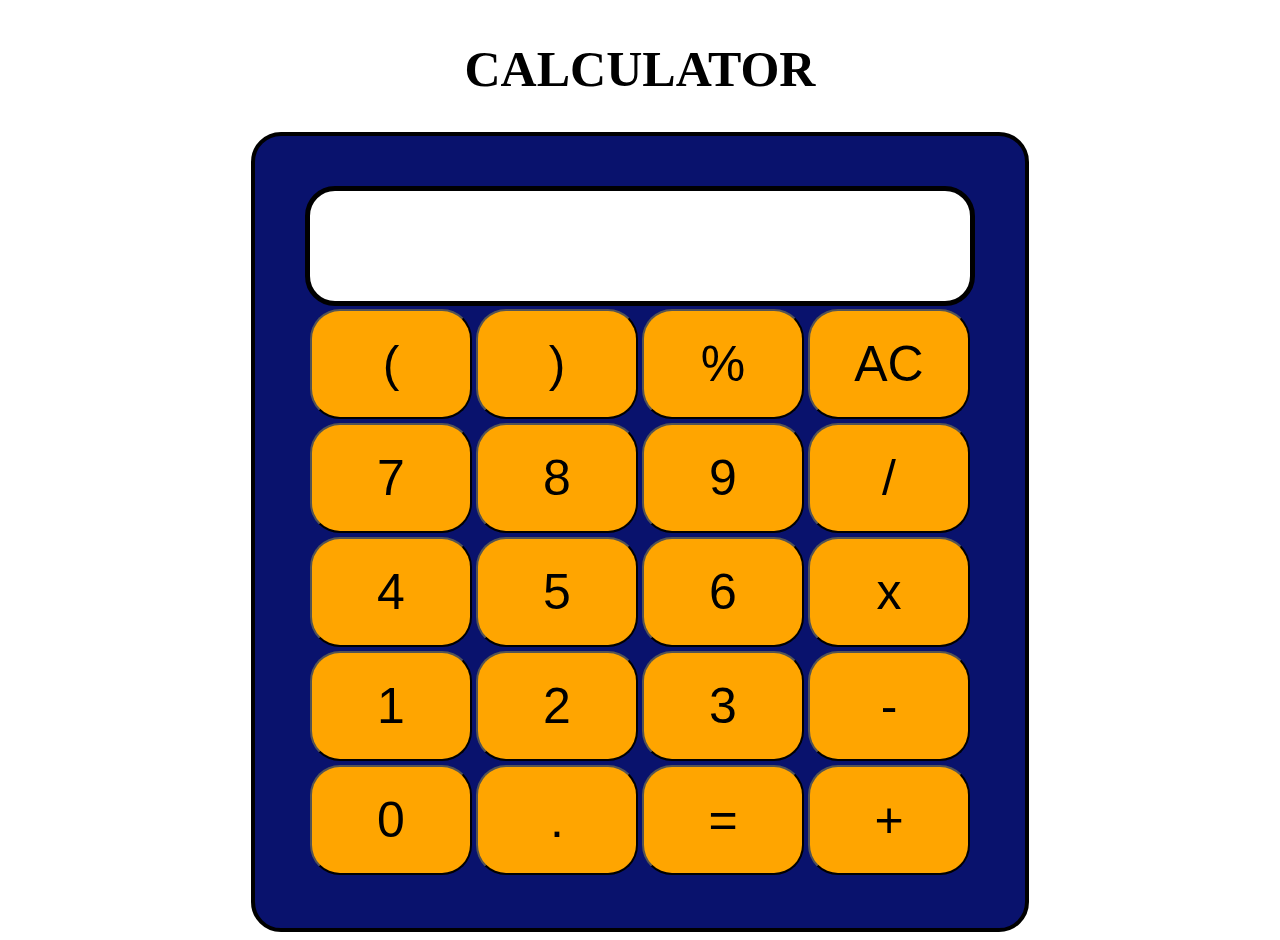
<file: Internship/Level 2 Task 1/index.html>
<html lang="en">
<head>
    <meta charset="UTF-8">
    <meta http-equiv="X-UA-Compatible" content="IE=edge">
    <meta name="viewport" content="width=device-width, initial-scale=1.0">
    <link rel="stylesheet" href="app.css">
    <title>Calculator</title>
    <script src="app.js"></script>
    </script>
</head>
<body>
    <div class="contain">
        <h1>CALCULATOR</h1>
        
        <div class="calculator">
        <input type="text" name="cal" id="cal">
        <table>
            <tr>
                <td><button onclick="number( '(' )">(</button></td>
                <td><button onclick="number( ')' )">)</button></td>
                <td><button onclick="number( '%' )">%</button></td>
                <td><button onclick="clearcal()">AC</button></td>
            </tr>

            <tr>
                <td><button onclick="number( '7' )">7</button></td>
                <td><button onclick="number( '8' )">8</button></td>
                <td><button onclick="number( '9' )">9</button></td>
                <td><button onclick="number( '/' )">/</button></td>
            </tr>

            <tr>
                <td><button onclick="number( '4' )">4</button></td>
                <td><button onclick="number( '5' )">5</button></td>
                <td><button onclick="number( '6' )">6</button></td>
                <td><button onclick="number( '*' )">x</button></td>
            </tr>

            <tr>
                <td><button onclick="number( '1' )">1</button></td>
                <td><button onclick="number( '2' )">2</button></td>
                <td><button onclick="number( '3' )">3</button></td>
                <td><button onclick="number( '-' )">-</button></td>
            </tr>

            <tr>
                <td><button onclick="number( '0' )">0</button></td>
                <td><button onclick="number( '.' )">.</button></td>
                <td><button onclick="res( '=' )">=</button></td>
                <td><button onclick="number( '+' )">+</button></td>
            </tr>
        </table>

        </div>
    </div>
    
</body>

</html>
</file>
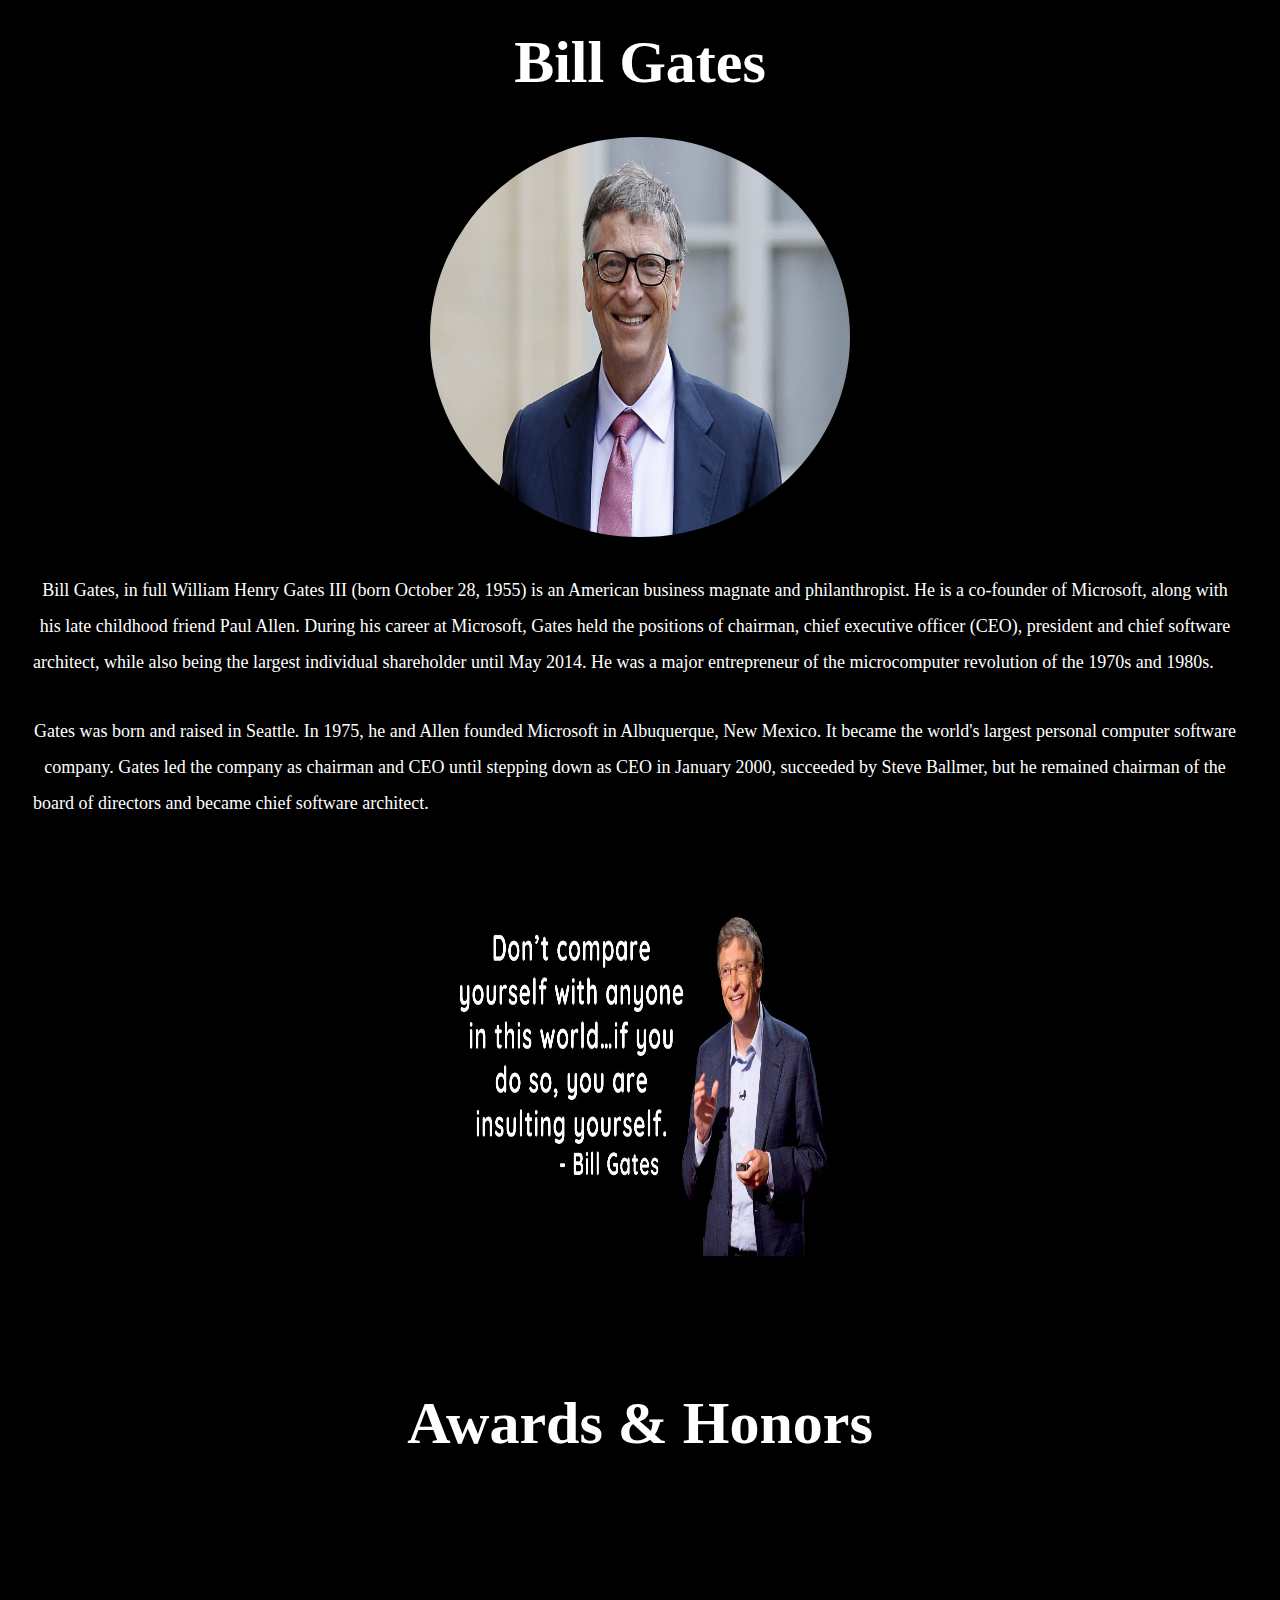
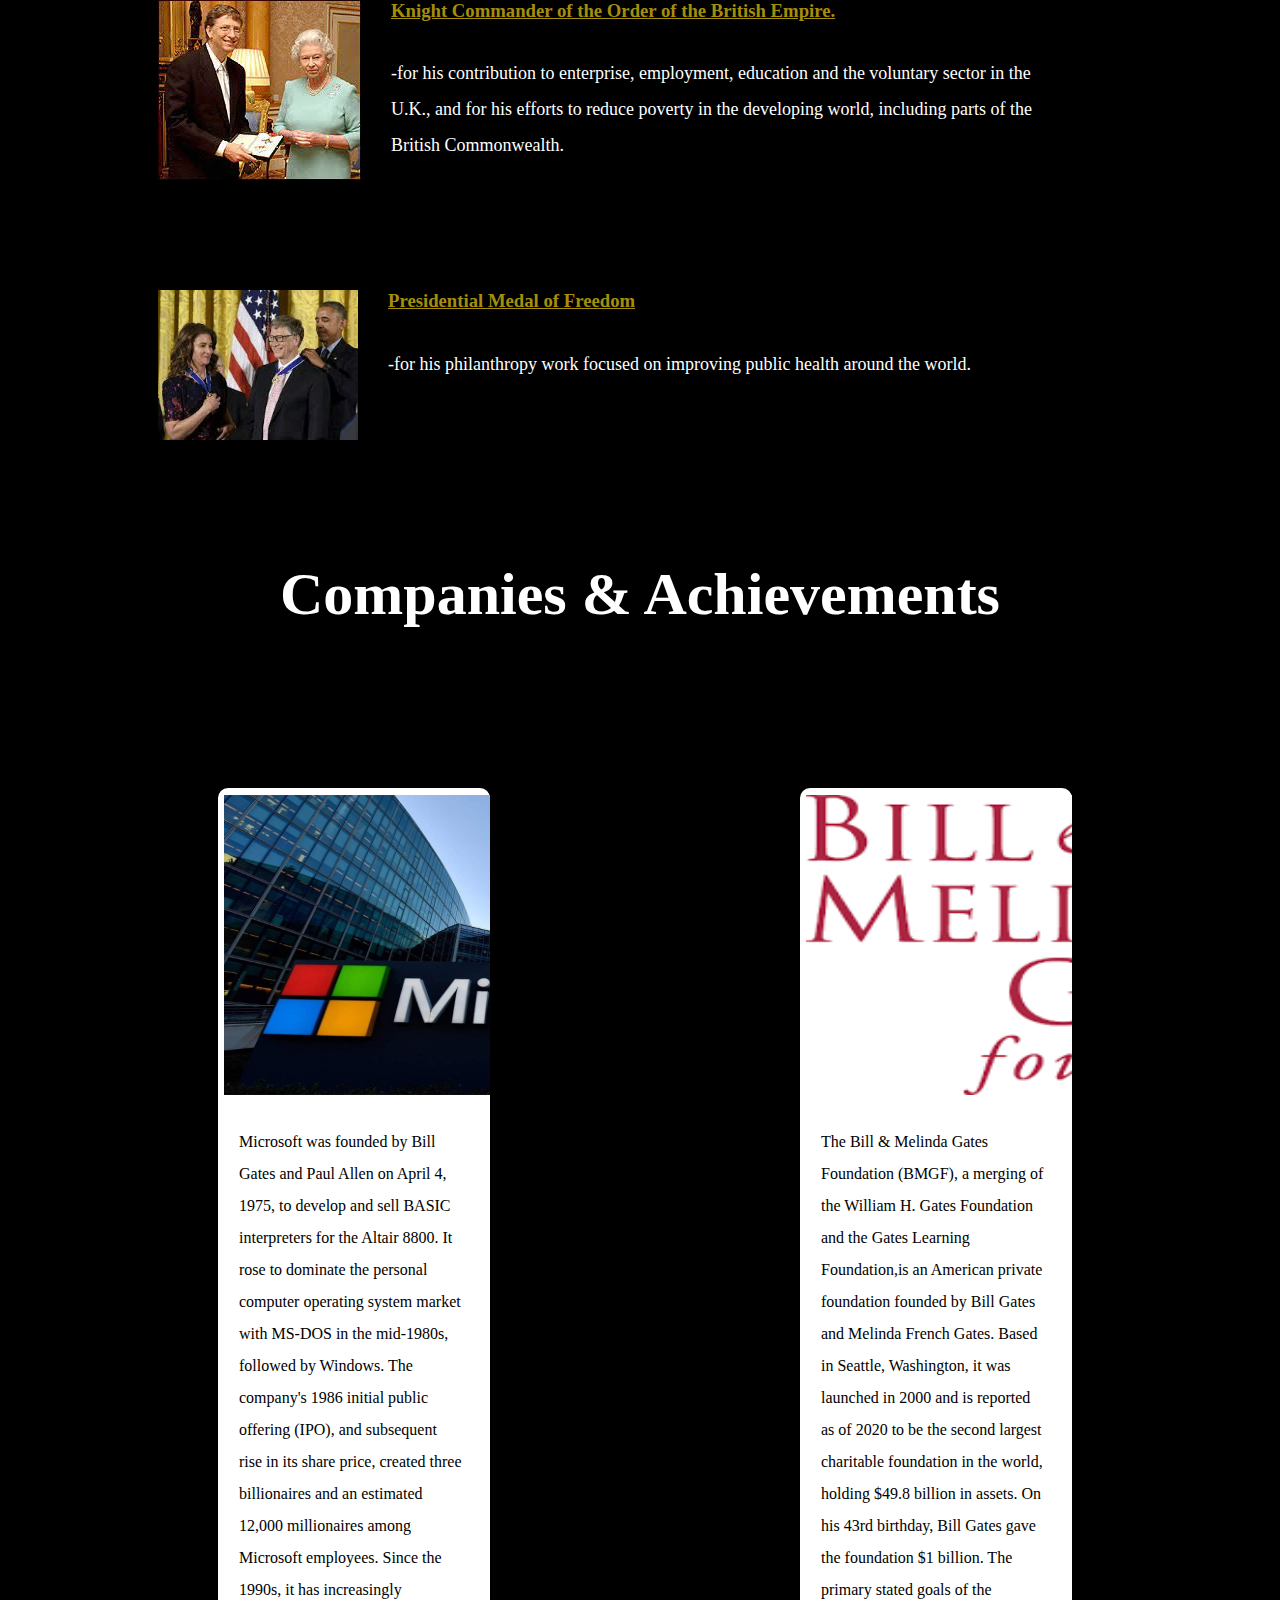
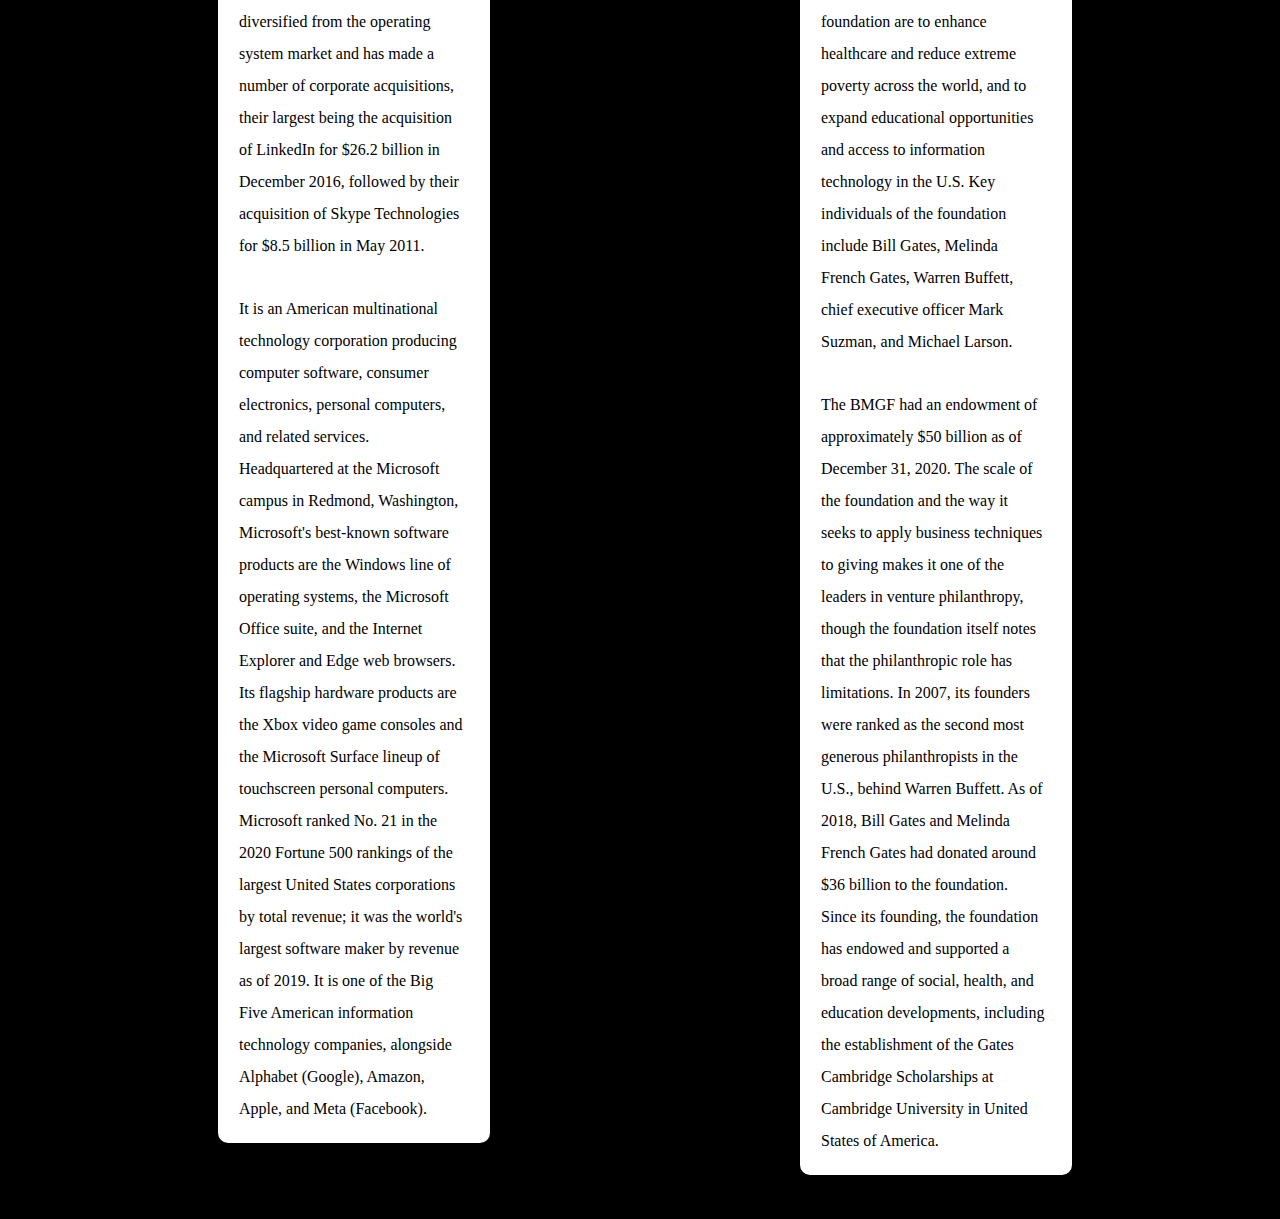
<file: Internship/Level 2 Task 2/index.html>
<html lang="en">
<head>
    <meta charset="UTF-8">
    <meta http-equiv="X-UA-Compatible" content="IE=edge">
    <meta name="viewport" content="width=device-width, initial-scale=1.0">
    <title>Admiring Page for Bill Gates</title>
    <link rel="stylesheet" href="styles.css">
    <link href="https://cdn.jsdelivr.net/npm/bootstrap@5.0.2/dist/css/bootstrap.min.css" rel="stylesheet" integrity="sha384-EVSTQN3/azprG1Anm3QDgpJLIm9Nao0Yz1ztcQTwFspd3yD65VohhpuuCOmLASjC" crossorigin="anonymous">
    <style>
        body{
            background-color: black;
        }
     </style>
</head>
<body>

    <div class="heading">
        <h1>Bill Gates</h1>
        <div class="line">
            <div class="imge">
                <img src="images/Bill_Gates_the_co-Founder.jpg" alt="Bill Gates" width="420px" height="400px">
            </div>
            <div class="main">
                <p>Bill Gates, in full William Henry Gates III (born October 28, 1955) is an American business magnate and philanthropist. He is a co-founder of Microsoft, along with his late childhood friend Paul Allen. During his career at Microsoft, Gates held the positions of chairman, chief executive officer (CEO), president and chief software architect, while also being the largest individual shareholder until May 2014. He was a major entrepreneur of the microcomputer revolution of the 1970s and 1980s.</p>
                <p>Gates was born and raised in Seattle. In 1975, he and Allen founded Microsoft in Albuquerque, New Mexico. It became the world's largest personal computer software company. Gates led the company as chairman and CEO until stepping down as CEO in January 2000, succeeded by Steve Ballmer, but he remained chairman of the board of directors and became chief software architect.</p>
            </div>
            <div class="vid">
                
            </div>
            <div class="qot">
                <img src="images/bill-gates-quotes.jpg" alt="bill gates quotes" width="30%" height="40%">
            </div>
            <div class="awh">
                <h2>Awards & Honors</h2>
             </div>
             <div class="awhh">
                <img src="images/award1.jpeg" alt="award1">
                <h3><u>Knight Commander of the Order of the British Empire.</u></h3>
                <p>-for his contribution to enterprise, employment, education and the voluntary sector in the U.K., and for his efforts to reduce poverty in the developing world, including parts of the British Commonwealth.</p>
            </div>
            <br><br><br><br><br>
            
            <div class="awhh1">
                <img src="images/award2.jpeg" alt="award2" width="200px">
                <h3><u>Presidential Medal of Freedom</u></h3>
                <p>-for his philanthropy work focused on improving public health around the world.</p>
             </div>
             <br><br><br><br><br>

            <div class="imp">
                <h2>Companies & Achievements</h2>

            </div>
            <div class="mainto">

                <div class="split left">
                    <div class="center">
                       <img src="images/microsoft.jpg" alt="microsoft" width="580px" height="300px">
                       <p>Microsoft was founded by Bill Gates and Paul Allen on April 4, 1975, to develop and sell BASIC interpreters for the Altair 8800. It rose to dominate the personal computer operating system market with MS-DOS in the mid-1980s, followed by Windows. The company's 1986 initial public offering (IPO), and subsequent rise in its share price, created three billionaires and an estimated 12,000 millionaires among Microsoft employees. Since the 1990s, it has increasingly diversified from the operating system market and has made a number of corporate acquisitions, their largest being the acquisition of LinkedIn for $26.2  billion in December 2016, followed by their acquisition of Skype Technologies for $8.5 billion in May 2011.</p>
                       <p>It is an American multinational technology corporation producing computer software, consumer electronics, personal computers, and related services. Headquartered at the Microsoft campus in Redmond, Washington, Microsoft's best-known software products are the Windows line of operating systems, the Microsoft Office suite, and the Internet Explorer and Edge web browsers. Its flagship hardware products are the Xbox video game consoles and the Microsoft Surface lineup of touchscreen personal computers. Microsoft ranked No. 21 in the 2020 Fortune 500 rankings of the largest United States corporations by total revenue; it was the world's largest software maker by revenue as of 2019. It is one of the Big Five American information technology companies, alongside Alphabet (Google), Amazon, Apple, and Meta (Facebook).</p>
                    </div>
                  </div>
                  
                  <div class="split right">
                   <div class="center">
                      <img src="images/foundation.png" alt="foundation" width="580px" height="300px">
                      <p>The Bill & Melinda Gates Foundation (BMGF), a merging of the William H. Gates Foundation and the Gates Learning Foundation,is an American private foundation founded by Bill Gates and Melinda French Gates. Based in Seattle, Washington, it was launched in 2000 and is reported as of 2020 to be the second largest charitable foundation in the world, holding $49.8 billion in assets. On his 43rd birthday, Bill Gates gave the foundation $1 billion. The primary stated goals of the foundation are to enhance healthcare and reduce extreme poverty across the world, and to expand educational opportunities and access to information technology in the U.S. Key individuals of the foundation include Bill Gates, Melinda French Gates, Warren Buffett, chief executive officer Mark Suzman, and Michael Larson.</p>
                      <p>The BMGF had an endowment of approximately $50 billion as of December 31, 2020. The scale of the foundation and the way it seeks to apply business techniques to giving makes it one of the leaders in venture philanthropy, though the foundation itself notes that the philanthropic role has limitations. In 2007, its founders were ranked as the second most generous philanthropists in the U.S., behind Warren Buffett. As of 2018, Bill Gates and Melinda French Gates had donated around $36 billion to the foundation. Since its founding, the foundation has endowed and supported a broad range of social, health, and education developments, including the establishment of the Gates Cambridge Scholarships at Cambridge University in United States of America. </p>
                   </div>
                 </div>

            </div>
           <br> <br>
             
        </div>
    </div> 


</body>
</html>
</file>
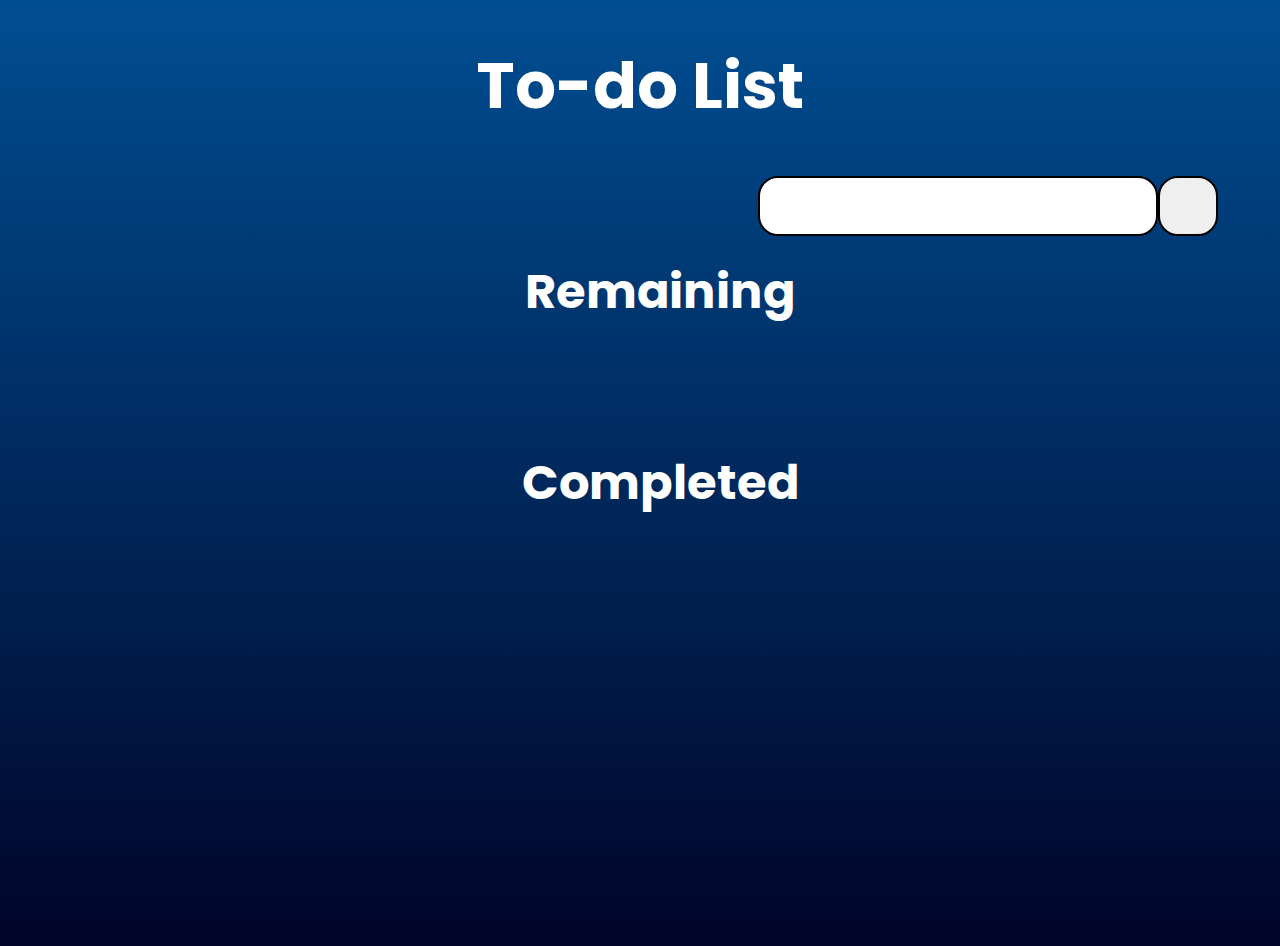
<file: Internship/Level 2 Task 3/index.html>
<html lang="en">
<head>
    <meta charset="UTF-8">
    <meta http-equiv="X-UA-Compatible" content="IE=edge">
    <meta name="viewport" content="width=device-width, initial-scale=1.0">
    <link rel="stylesheet" href="styles.css">
    <link rel="preconnect" href="https://fonts.googleapis.com">
<link rel="preconnect" href="https://fonts.gstatic.com" crossorigin>
<link href="https://fonts.googleapis.com/css2?family=Noto+Sans&family=Poppins:wght@300&display=swap" rel="stylesheet">
<link rel="stylesheet" href="https://cdnjs.cloudflare.com/ajax/libs/font-awesome/6.2.1/css/all.min.css" integrity="sha512-MV7K8+y+gLIBoVD59lQIYicR65iaqukzvf/nwasF0nqhPay5w/9lJmVM2hMDcnK1OnMGCdVK+iQrJ7lzPJQd1w==" crossorigin="anonymous" referrerpolicy="no-referrer" />
    <title>To-do App</title>


</head>
<body>
    
    <h1>To-do List</h1>
    
        <div class="main">
        <div class="input-container">
        <input type="text" id="inputt">
        <button class="td-button" id="btnn" type="submit" placeholder="Add Task">
            <i class="fa-regular fa-square-plus"></i>
        </button>
        
        </div>

        <ul class="rem" id="remm">
            <h2>Remaining</h2>
            
        </ul>

        <ul class="comp" id="compp" >
            <h2>Completed</h2>
            
        </ul>
        
    </div>   

    <script src="./app.js"></script>
    
</body>
</html>
</file>
<file: Internship/Level 2 Task 1/app.css>
h1{
    font-size: 50px;
}
.contain{
    text-align: center;
    margin-top: 40px;
}

table{
    margin: auto;
}

input{
    color: black;
    font-size: 60px;
    width: 670px;
    height: 120px;
    border: 5px solid  black;
    border-radius: 30px;
}

button{
    color: rgb(0, 0, 0);
    font-size: 50px;
    background: orange;
    width: 162px;
    height: 110px;
    border-radius: 30px;
}

.calculator{
    display: inline-block;
    border: 4px solid black;
    padding: 50px;
    border-radius: 30px;
    background-color:rgb(9, 18, 109);
    
}
</file>
<file: Internship/Level 2 Task 2/styles.css>
@import url('https://fonts.googleapis.com/css2?family=Noto+Sans&display=swap');

body{
  background-color: black;
}

.imge img{
  border-radius: 50%;
  display: block;
  margin-left: auto;
  margin-right: auto;
  margin-top: 30px;
  
}

h1{
  color: white;
  font-size:60px;
  text-align: center;
  padding-top: 20px;
}

h2{
  color: white;
  font-size:60px;
  text-align: center;
  padding-top: 20px;
  padding-bottom: 10px;
}

.main{
  color: white;
  font-size: large;
  margin-left: 10px;
  margin-right: 10px;
  margin-top: 20px;
  text-align: center;
  line-height: 2.0;
}

.qot img{
margin-top:5%; 
margin-left: 35%;
margin-right: 35%;
}

.awh{
  padding: 5%;
}

h3{
  color: rgb(165, 142, 12);
}
.awhh p{
  color: white;
  font-size: large;
  margin-right: 200px;
  line-height: 2.0;
}
.awhh img{
  float: left;
  margin-right: 30px;
  margin-left: 150px;
}
.awhh1 img{
  float: left;
  margin-right: 30px;
  margin-left: 150px;
}

.awhh1 p{
  color: white;
  font-size: large;
  margin-right: 100px;
}

p{
  text-align-last: left;
  padding-top: 15px;
  color: white;
  margin-left: 15px;
  margin-right: 25px;
  line-height: 2.0;
}
.mainto{
  display: flex;
  margin-left: 500px;
  margin-right: 200px;
}
.split{
  height: 100%;
  width: 50%;
  position: relative;
  z-index: 1;
  top:0;
  overflow-x:hidden;
  padding-top: 100px;
  margin-left: -200;
}

.left{
  left:-100;
}
.right{
  right:-400;
}

.centered{
  position: absolute;
  top:50%;
  left: 50%;
  transform: translate(-50%,-50%);
  text-align: left;
}

.centered{
  width: 150px;
  border-radius: 50%;
}
.center{
  border: solid white 2px;
  border-radius: 10px;
  margin-left: 10px;
  padding-left: 4px;
  padding-top: 5px;
  background-color: white;
}
.center p{
  color: black;
}
</file>
<file: Internship/Level 2 Task 3/styles.css>
h1{
  text-align: center;
  margin-top: 3%;
  color: white;
  
}

body{
  background-image: linear-gradient(to top,#000428,#004e92);
  font-family: "Poppins",sans-serif;
  min-height: 100vh;
  font-size: 2rem;
}

.input-container{
  margin-left: 150px;
  width: 500px;
  height: 00px;
  
}

input {
  border: solid black 2px;
  border-radius: 20px;
  height: 60px;
  width: 400px;
  justify-content: center;
  margin-left: 120%;
  font-size:1.8rem;
  }

  .td-button{
    border: solid black 2px;
    border-radius: 20px;
    height: 60px;
    width: 60px;
    justify-content: center;
    margin-left: 200%;
    margin-top: -60px;
    cursor: pointer;
  } 

  i{
  font-size: 50px;
  }

  h2{
    text-align: center;
    padding: 40px;
    color: white;
  }

  ul{
    list-style: none;
    counter-reset: my-counter;

  }
  ul li{
    width: 25%;
    height: 35px;
    padding: 18px;
    margin-left: 680px;
    background: white;
    font-size: 22px;
    border: solid black 2px;
    border-radius: 20px;
    counter-increment: my-counter;;
  }
  ul.rem li{
    color: white;
    font-size: 1.8rem;
    background: #dd4444;
  }
  ul.comp li{
    background: #0ec46f;
    color: white;
    font-size: 1.8rem;
  }
  li button{
    float: right;
    margin-top: -10px;
    border: solid black 2px;
    border-radius: 20px;
  }

  ol li::before{
    content: counter(my-counter);
    display: inline-block;
  }
</file>
